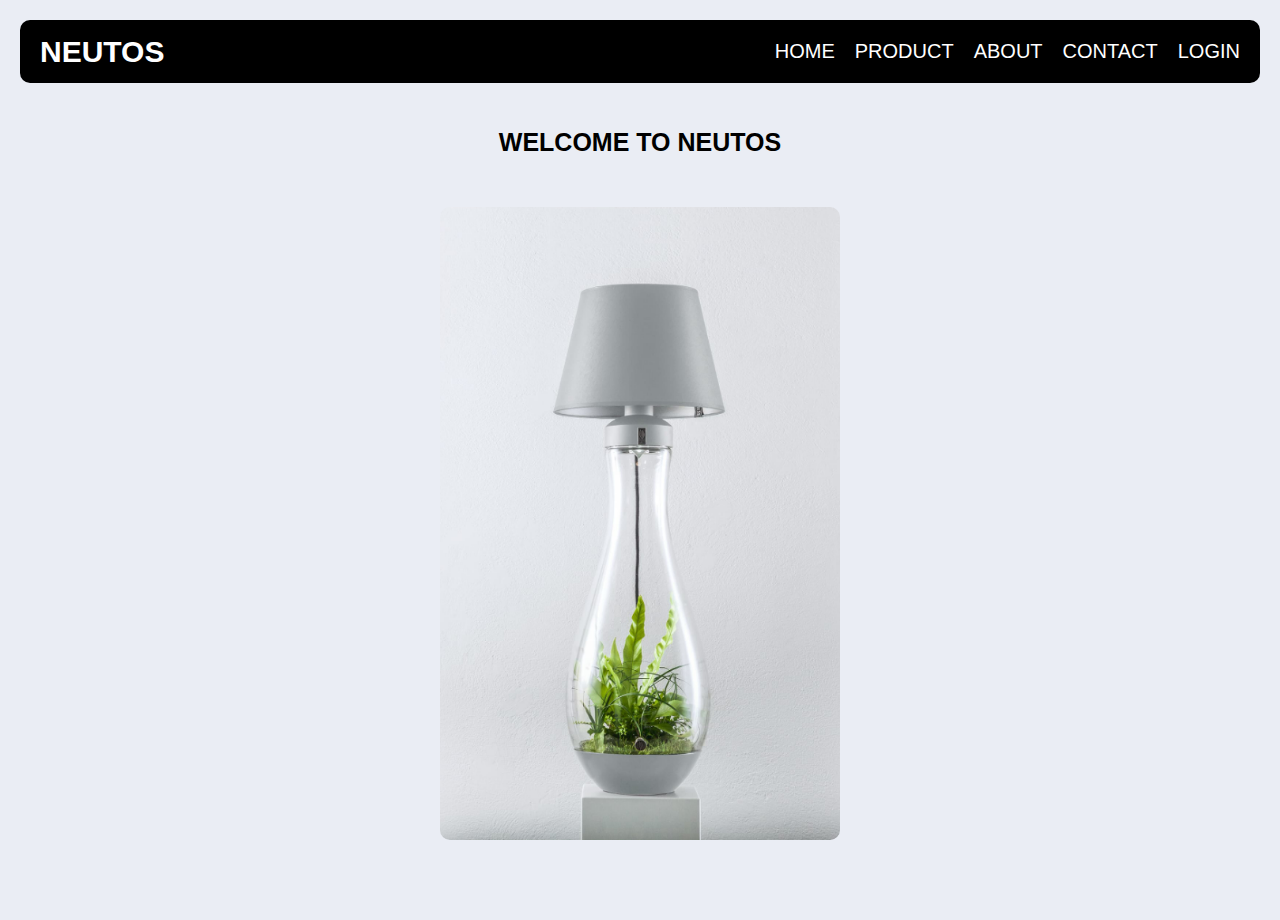
<file: index.html>
<!DOCTYPE html>
<html lang="en">
<head>
    <meta charset="UTF-8">
    <meta name="viewport" content="width=device-width, initial-scale=1.0">
    <title>Home</title>
    <link rel="stylesheet" href="CSS/MAIN.css">
</head>
<body>

<div class="containerHEAD">

    <div>
        <h1 id="logo">NEUTOS</h1>
    </div>


    <div class="containerNAV">
        <a href="./index.html"> HOME </a>
        <a href="./PAGES/PRODUCT.html"> PRODUCT </a>
        <a href="./PAGES/ABOUT.html"> ABOUT </a>
        <a href="./PAGES/CONTACT.html"> CONTACT </a>
        <a href="./PAGES/LOGIN.html"> LOGIN </a>
    </div>
</div>
<div class="containerMain">
    <div class="item2">
        <h1>WELCOME TO NEUTOS</h1><br>
        <img src="./IMG/Neutos%20Lampe%20Full2.png" alt="Neutos Foto" class="img5">

    </div>
</div>



</body>
</html>
</file>
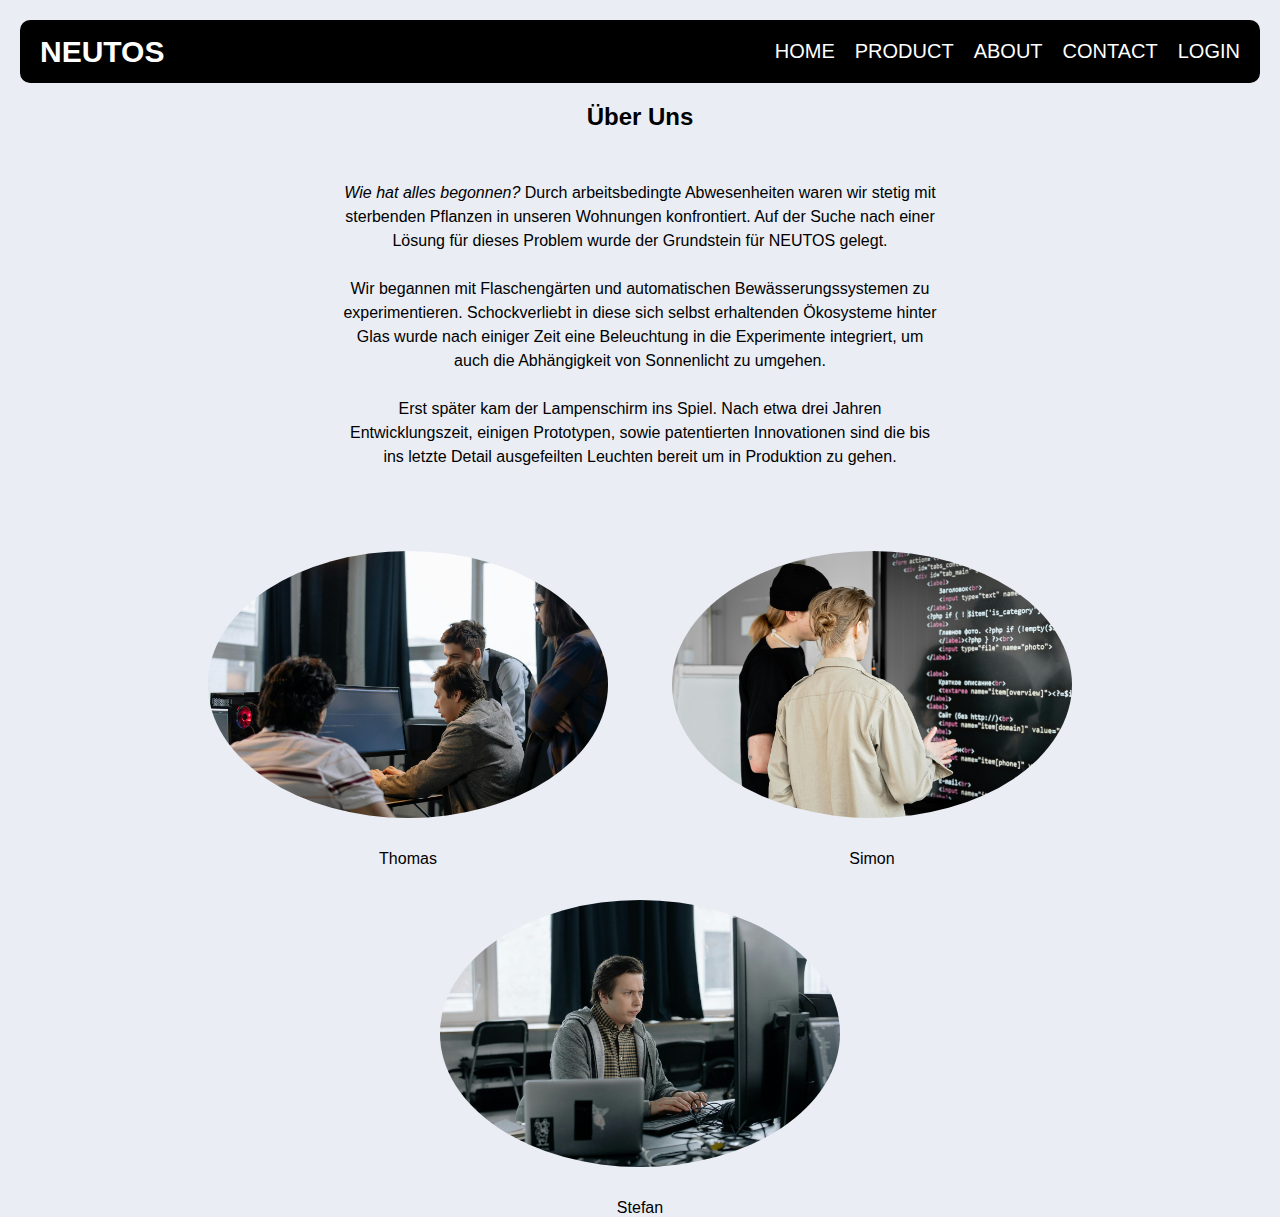
<file: PAGES/ABOUT.html>
<!DOCTYPE html>
<html lang="en">
<head>
    <meta charset="UTF-8">
    <meta name="viewport" content="width=device-width, initial-scale=1.0">
    <title>About</title>
    <link rel="stylesheet" href="../CSS/MAIN.css">
</head>
<body>
<div class="containerHEAD">

    <div>
        <h1 id="logo">NEUTOS</h1>
    </div>


    <div class="containerNAV">
        <a href="../index.html"> HOME </a>
        <a href="./PRODUCT.html"> PRODUCT </a>
        <a href="./ABOUT.html"> ABOUT </a>
        <a href="./CONTACT.html"> CONTACT </a>
        <a href="./LOGIN.html"> LOGIN </a>
    </div>
</div>

<div class="containerAbout">
<!--    <div class="item2">-->
        <h2>Über Uns</h2>

        <p><i>Wie hat alles begonnen?</i>
            Durch arbeitsbedingte Abwesenheiten waren wir stetig mit sterbenden Pflanzen in unseren Wohnungen konfrontiert.

            Auf der Suche nach einer Lösung für dieses Problem wurde der Grundstein für NEUTOS gelegt.<br><br> Wir begannen
            mit Flaschengärten und automatischen Bewässerungssystemen zu experimentieren. Schockverliebt in diese sich
            selbst erhaltenden Ökosysteme hinter Glas wurde nach einiger Zeit eine Beleuchtung in die Experimente
            integriert, um auch die Abhängigkeit von Sonnenlicht zu umgehen.<br><br> Erst später kam der Lampenschirm ins Spiel.
            Nach etwa drei Jahren Entwicklungszeit, einigen Prototypen, sowie patentierten Innovationen sind die bis ins
            letzte Detail ausgefeilten Leuchten bereit um in Produktion zu gehen.
        </p>
<!--    </div>-->
    <div class="about_img">
      <figure><img src="../IMG/placeholder1.jpg" alt="Name1"><figcaption>Thomas</figcaption></figure>
      <figure><img src="../IMG/placeholder2.jpg" alt="Name2"><figcaption>Simon</figcaption></figure>
      <figure><img src="../IMG/placeholder3.jpg" alt="Name3"><figcaption>Stefan</figcaption></figure>
    </div>
</div>

</body>
</html>
</file>
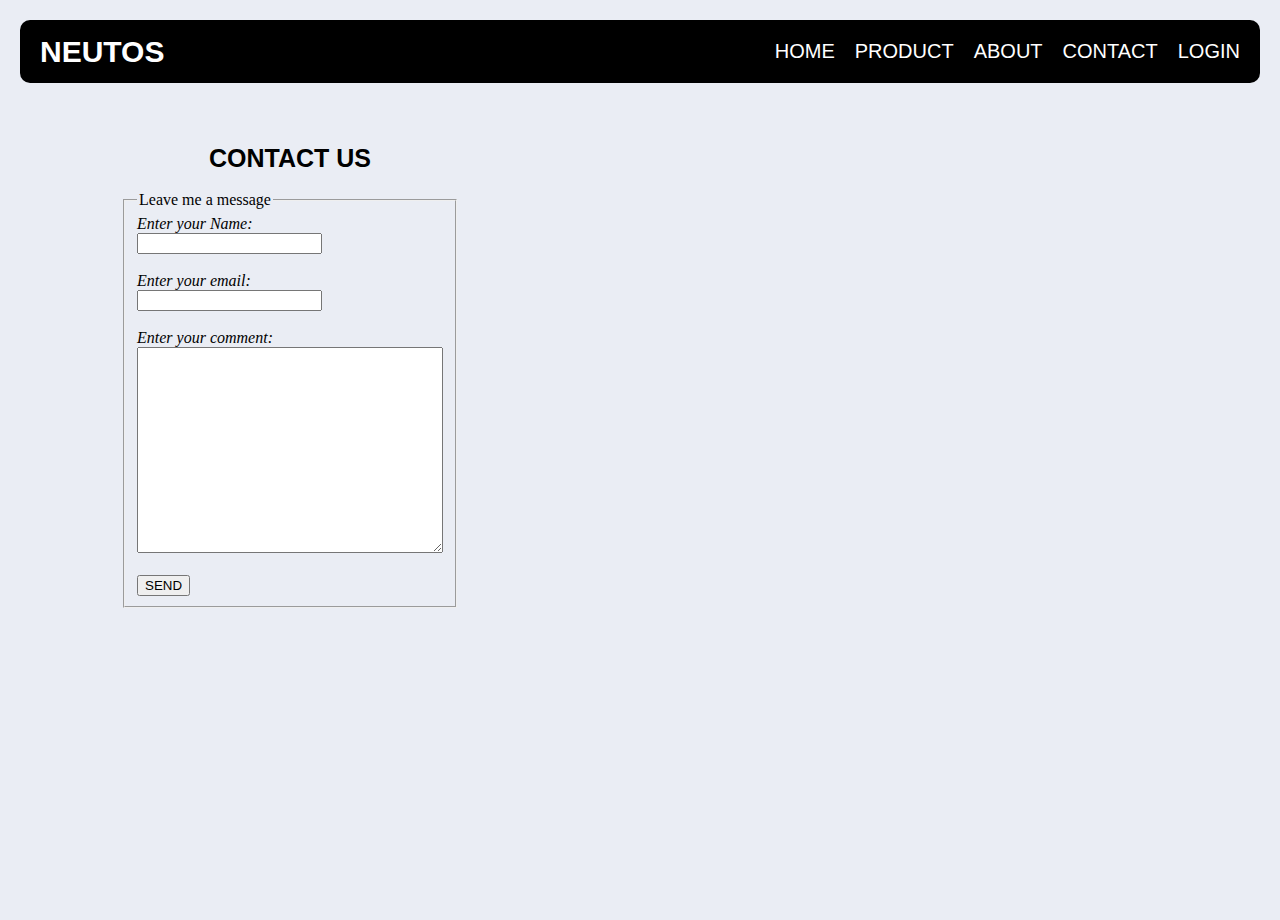
<file: PAGES/CONTACT.html>
<!DOCTYPE html>
<html lang="en" xmlns="http://www.w3.org/1999/html">
<head>
    <meta charset="UTF-8">
    <meta name="viewport" content="width=device-width, initial-scale=1.0">
    <title>CONTACT</title>
    <link rel="stylesheet" href="../CSS/MAIN.css">
</head>
<body>

<div class="containerHEAD">

    <div>
        <h1 id="logo">NEUTOS</h1>
    </div>


    <div class="containerNAV">
        <a href="../index.html"> HOME </a>
        <a href="./PRODUCT.html"> PRODUCT </a>
        <a href="./ABOUT.html"> ABOUT </a>
        <a href="./CONTACT.html"> CONTACT </a>
        <a href="./LOGIN.html"> LOGIN </a>
    </div>
</div>

<div class="containerMain">
    <div>
        <h1> CONTACT US </h1><br>
        <form>
            <fieldset>
                <legend>Leave me a message </legend>
                <label for="Benutzername"><i>Enter your Name:</i></label><br>
                <input type="text" id="Benutzername"><br>
                <br>
                <label for="email"><i> Enter your email:</i></label><br>
                <input type="email" id="email" name="email"><br>
                <br>
                <label for="message"> <i> Enter your comment:</i></label><br>
                <textarea id="message" style="width: 300px;height: 200px;"></textarea><br>
                <br>
                <button class="button button1"> SEND </button>
            </fieldset>
        </form>
    </div>

    <iframe src="https://www.google.com/maps/embed?pb=!1m18!1m12!1m3!1d5320.257466243697!2d16.4210259!3d48.184871099999995!2m3!1f0!2f0!3f0!3m2!1i1024!2i768!4f13.1!3m3!1m2!1s0x476d07e104f97b55%3A0xc2a95d4b2e045e44!2sCODERS%20BAY%20Vienna!5e0!3m2!1sde!2sat!4v1729597729690!5m2!1sde!2sat" width="600" height="450" style="border:0;" allowfullscreen="" loading="lazy" referrerpolicy="no-referrer-when-downgrade"></iframe>

</div>



</body>
</html>
</file>
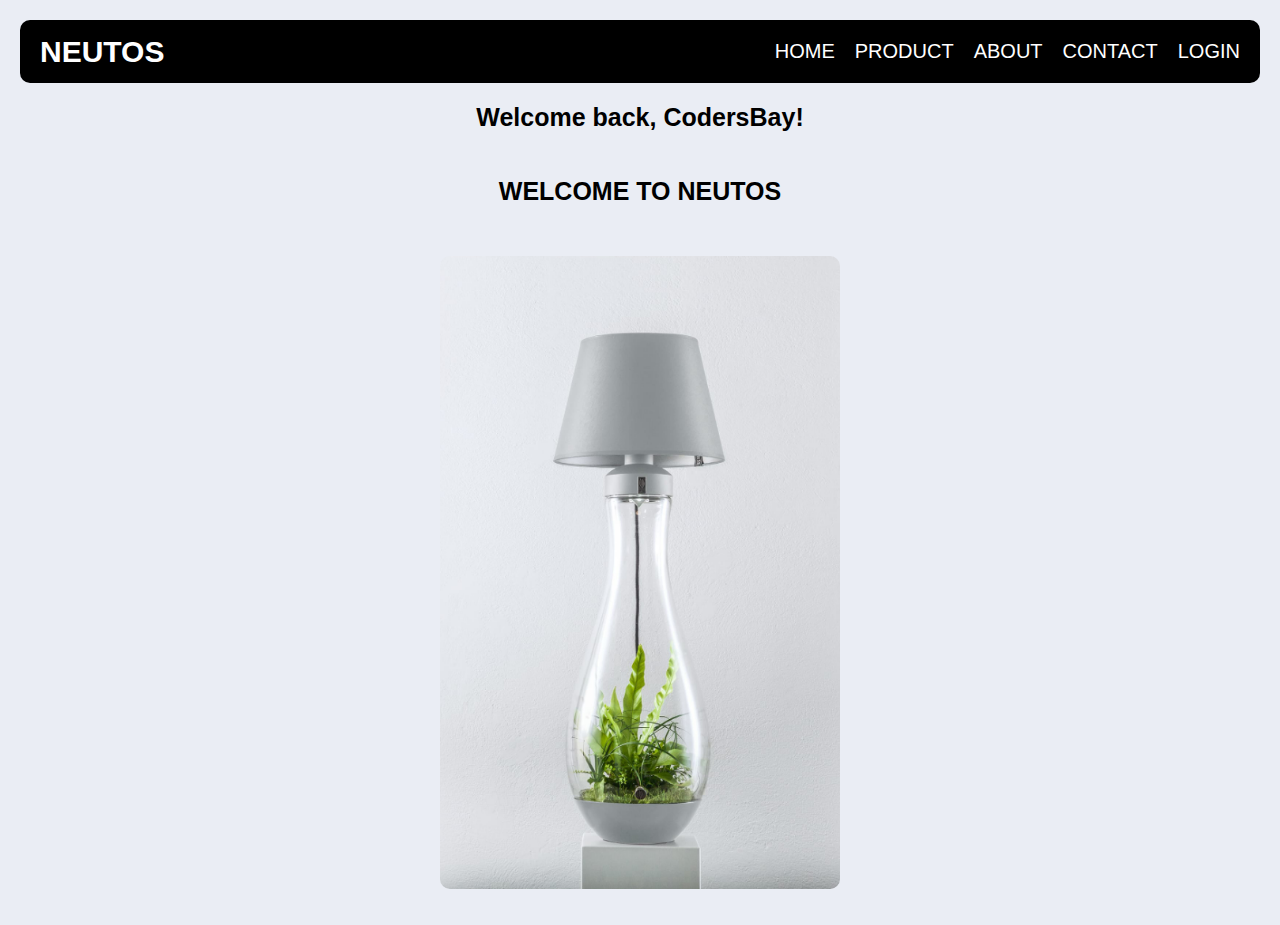
<file: PAGES/HOME.html>
<!DOCTYPE html>
<html lang="en">
<head>
    <meta charset="UTF-8">
    <meta name="viewport" content="width=device-width, initial-scale=1.0">
    <title>HOME</title>
    <link rel="stylesheet" href="../CSS/MAIN.css">
</head>
<body>
<!--<div class="containerHEAD">-->
<!--    <div class="containerlogo">-->
<!--        <div class="item">-->
<!--            <a>NEUTOS</a>-->
<!--        </div>-->
<!--    </div>-->
<!--    <div class="containerNAV">-->
<!--        <div class="item"><a class="nav" href="./Index.html"> HOME </a> </div>-->
<!--        <div class="item"><a class="nav" href="PAGES/PRODUCT.html"> PRODUCT </a> </div>-->
<!--        <div class="item"><a class="nav" href="./PAGES/PROJECTS.html"> ABOUT </a> </div>-->
<!--        <div class="item"><a class="nav" href="./PAGES/CONTACT.html"> CONTACT </a></div>-->
<!--    </div>-->
<!--</div>-->
<div class="containerHEAD">
    <div>
        <h1 id="logo">NEUTOS</h1>
    </div>


    <div class="containerNAV">
        <a href="../index.html"> HOME </a>
        <a href="./PRODUCT.html"> PRODUCT </a>
        <a href="./ABOUT.html"> ABOUT </a>
        <a href="./CONTACT.html"> CONTACT </a>
        <a href="./LOGIN.html"> LOGIN </a>
    </div>
</div>

<div>
    <h1>Welcome back, CodersBay!</h1>
</div>

<div class="containerMain">
    <div class="item2">
        <h1>WELCOME TO NEUTOS</h1><br>
        <img src="../IMG/Neutos%20Lampe%20Full2.png" alt="Neutos Foto" class="img5">

    </div>
</div>


</body>
</html>
</file>
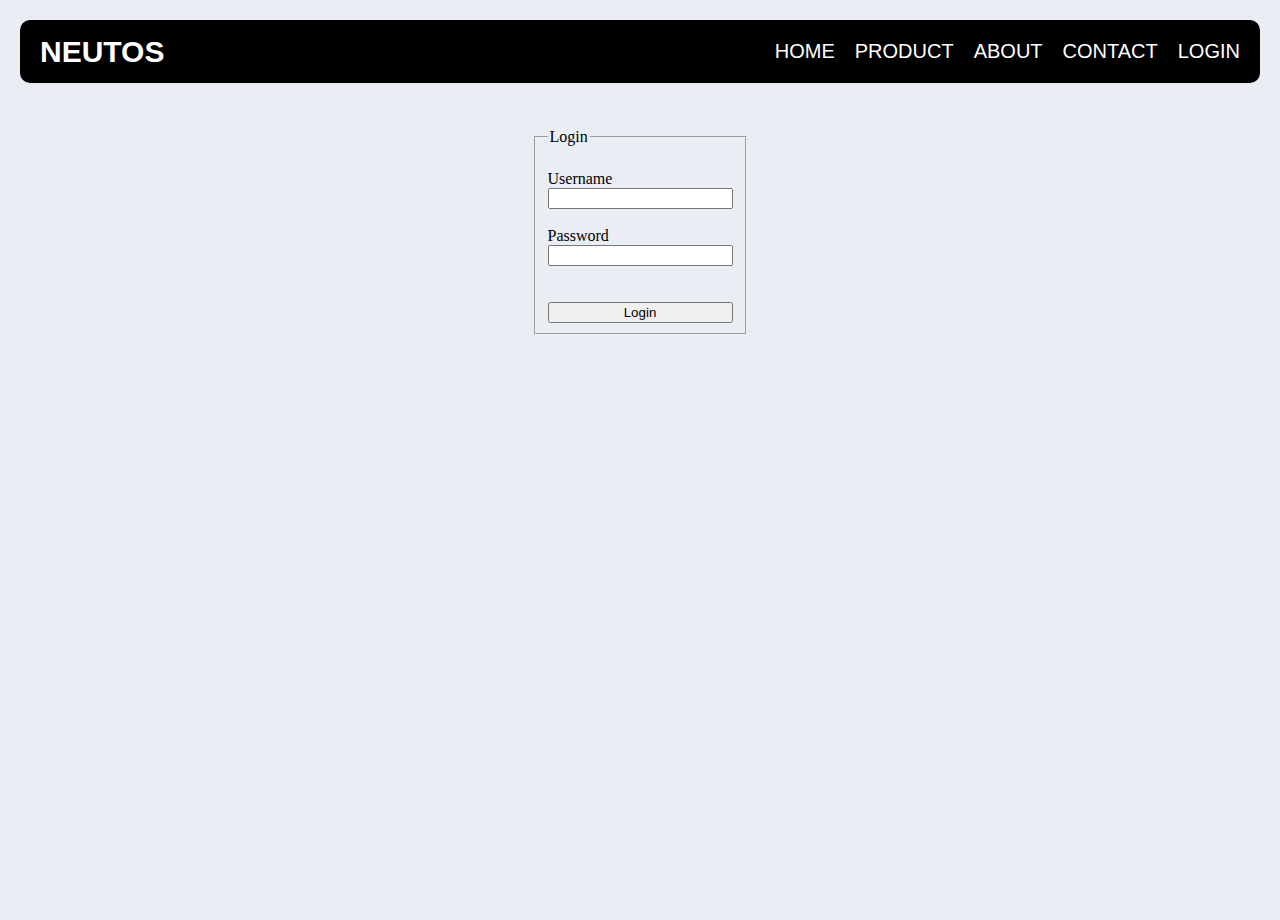
<file: PAGES/LOGIN.html>
<!DOCTYPE html>
<html lang="en" xmlns="http://www.w3.org/1999/html">
<head>

    <meta charset="UTF-8">
    <meta name="viewport" content="width=device-width, initial-scale=1.0">

    <title>LOGIN</title>

    <link rel="stylesheet" href="../CSS/MAIN.css">
    
</head>
<body>

<div class="containerHEAD">
    
    <div>
        <h1 id="logo">NEUTOS</h1>
    </div>


    <div class="containerNAV">
        <a href="../index.html"> HOME </a>
        <a href="./PRODUCT.html"> PRODUCT </a>
        <a href="./ABOUT.html"> ABOUT </a>
        <a href="./CONTACT.html"> CONTACT </a>
        <a href="./LOGIN.html"> LOGIN </a>
    </div>
</div>



<div class = "containerMain">
    <fieldset>
        <legend>Login</legend>
        <div class="fieldset_content">     
            <br>       
            <label for="username">Username</label>
            <input type="text" id="username" name = "username">
            <br>
            <label for="password">Password</label>
            <input type="password" id="password" name = "password">
            <br><br>
            <p id="result"></p>
            <button onclick="login_compare()">Login</button>
        </div>    
    </fieldset>
</div>
  
<script>
    function login_compare() {
        const username_correct = "CodersBay";
        const password_correct = "cbpw123";
        
        const entered_username = document.getElementById("username").value;
        const entered_password = document.getElementById("password").value;
        
        if (entered_username === username_correct && entered_password === password_correct){
            document.getElementById("result").textContent = "Welcome!";
            window.location.href = "./HOME.html"
        } else {
            document.getElementById("result").textContent = "e-mail or password wrong";
        }
    }
</script>

</body>
</file>
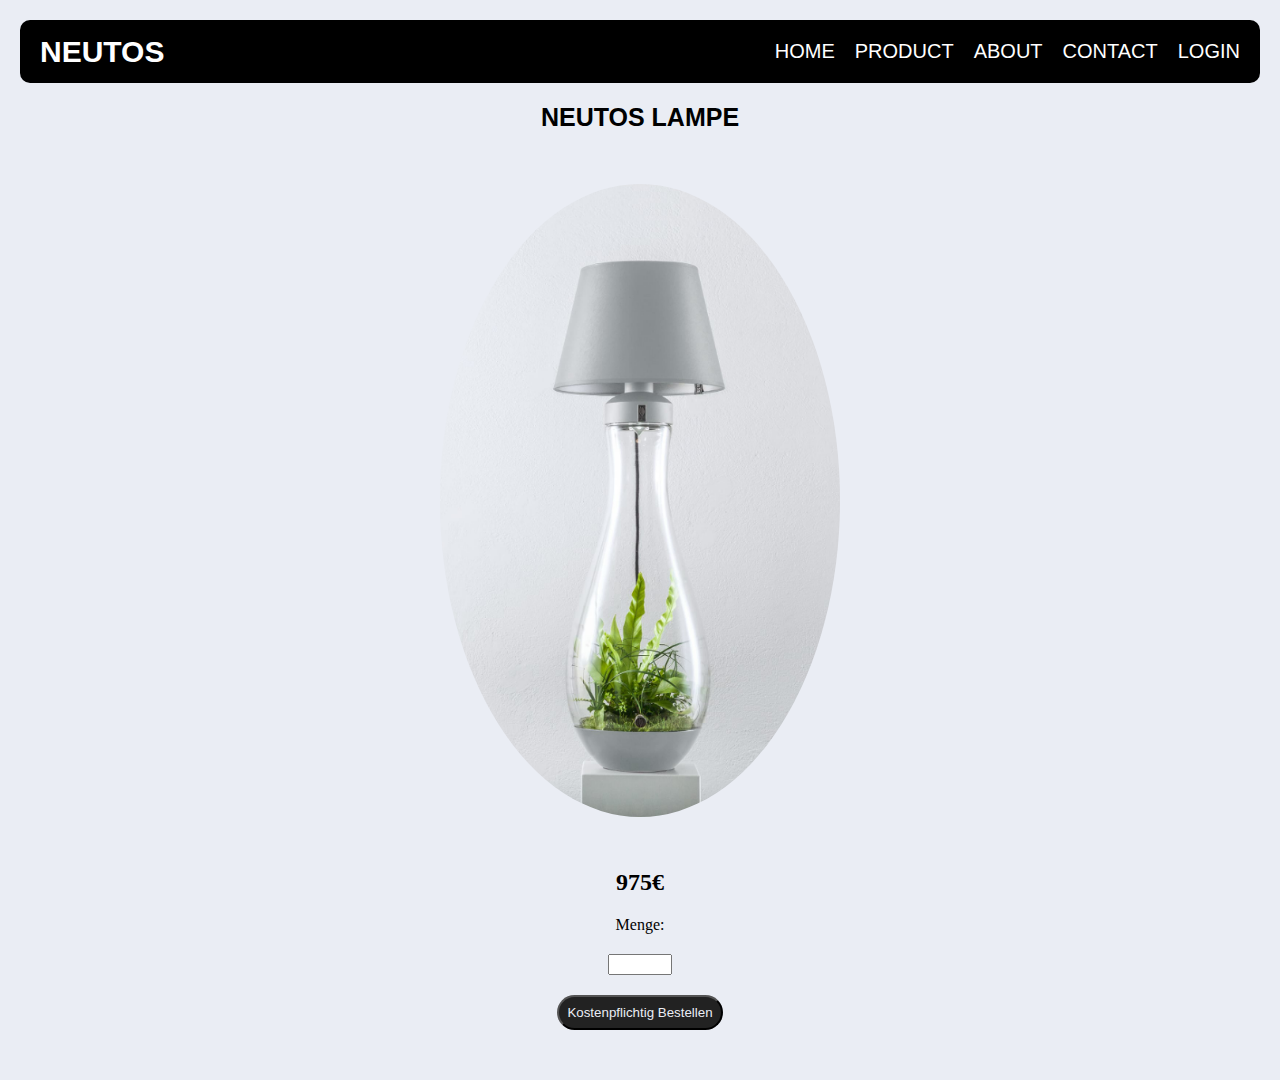
<file: PAGES/order.html>
<!DOCTYPE html>
<html lang="en">
<head>
    <meta charset="UTF-8">
    <meta name="viewport" content="width=device-width, initial-scale=1.0">
    <title>HOME</title>
    <link rel="stylesheet" href="../CSS/MAIN.css">
</head>
<body>

<div class="containerHEAD">

    <div>
        <h1 id="logo">NEUTOS</h1>
    </div>


    <div class="containerNAV">
        <a href="../index.html"> HOME </a>
        <a href="./PRODUCT.html"> PRODUCT </a>
        <a href="./ABOUT.html"> ABOUT </a>
        <a href="./CONTACT.html"> CONTACT </a>
        <a href="./LOGIN.html"> LOGIN </a>
    </div>
</div>
<div class="containerOrder">
    <h1>NEUTOS LAMPE</h1>
    <img src="../IMG/Neutos%20Lampe%20Full2.png" alt="Neutos Foto" class="img7">
    <h2><b>975€</b></h2>
    <label for="quantity">Menge:</label>
    <input type="number" id="quantity" name="quantity" min="1" max="100"> 
    <a href="#"><button class="orderbtn">Kostenpflichtig Bestellen</button></a>
    
</div>



</body>
</html>
</file>
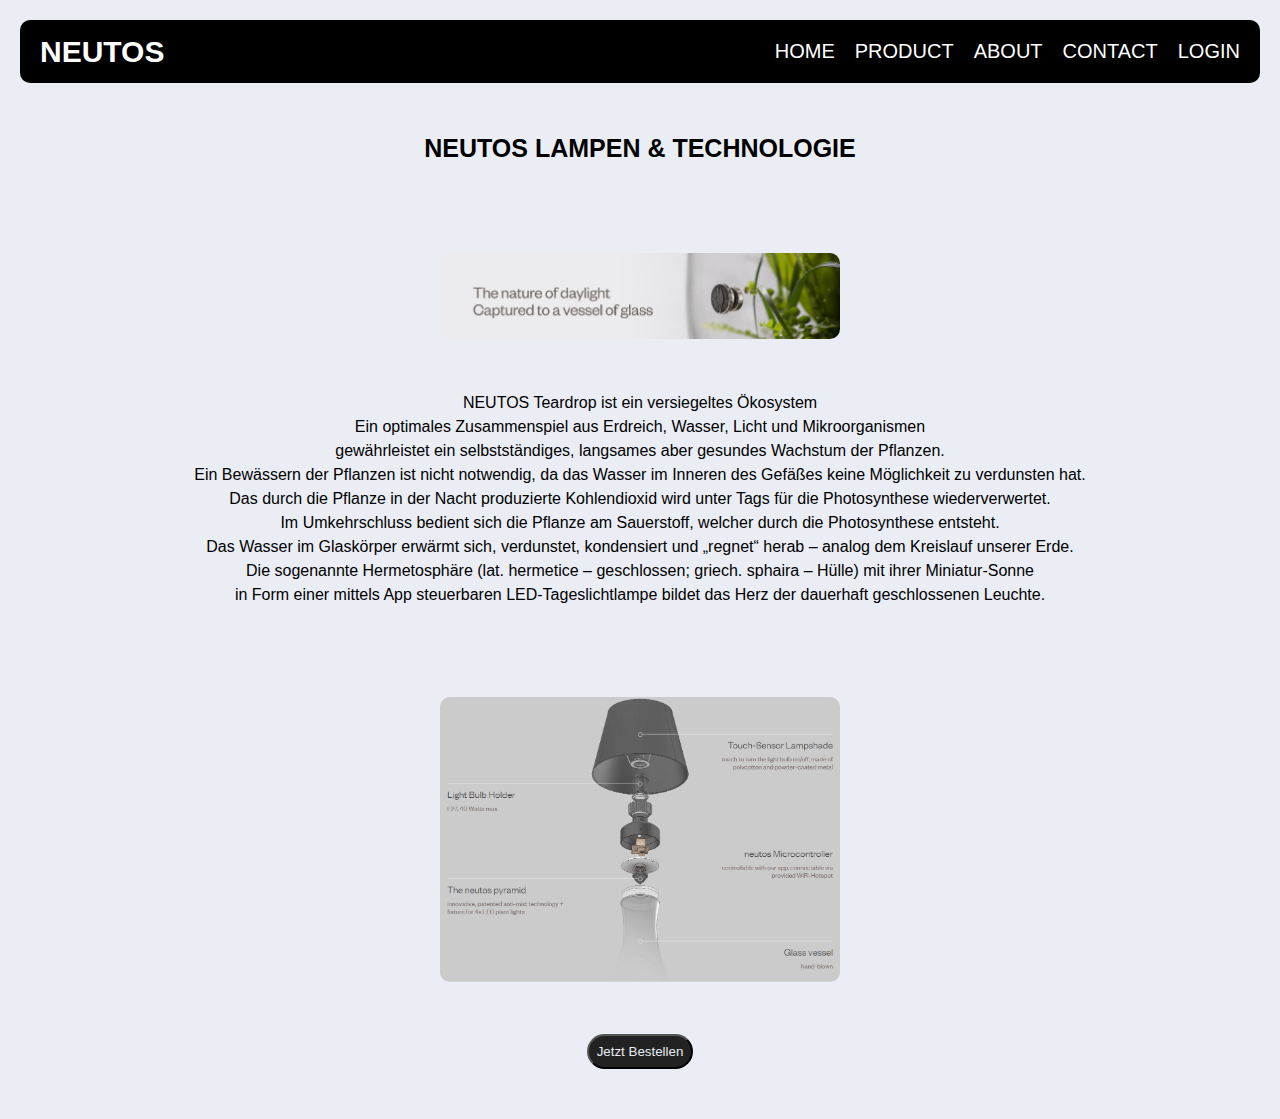
<file: PAGES/PRODUCT.html>
<!DOCTYPE html>
<html lang="en">
<head>
    <meta charset="UTF-8">
    <meta name="viewport" content="width=device-width, initial-scale=1.0">
    <title>Product</title>
    <link rel="stylesheet" href="../CSS/MAIN.css">
</head>
<body>
<!--<div class="containerHEAD">-->
<!--  <div class="containerlogo">-->
<!--    <div class="item">-->
<!--      <a>NEUTOS</a>-->
<!--    </div>-->
<!--  </div>-->
<!--  <div class="containerNAV">-->
<!--    <div class="item"><a class="nav" href="../index.html"> HOME </a> </div>-->
<!--    <div class="item"><a class="nav" href="./PRODUCT.html"> PRODUCT </a> </div>-->
<!--    <div class="item"><a class="nav" href="./PROJECTS.html"> ABOUT </a> </div>-->
<!--    <div class="item"><a class="nav" href="./CONTACT.html"> CONTACT </a></div>-->
<!--  </div>-->
<!--</div>-->
<div class="containerHEAD">

    <div>
        <h1 id="logo">NEUTOS</h1>
    </div>


    <div class="containerNAV">
        <a href="../index.html"> HOME </a>
        <a href="./PRODUCT.html"> PRODUCT </a>
        <a href="./ABOUT.html"> ABOUT </a>
        <a href="./CONTACT.html"> CONTACT </a>
        <a href="./LOGIN.html"> LOGIN </a>
    </div>
</div>

<div class="containerProduct">
    <h1> NEUTOS LAMPEN & TECHNOLOGIE </h1><br>
    <img src="../IMG/Neutos%20Header%2002.png" alt="Neutros Detailfotos" class="img6">
    <p>NEUTOS Teardrop ist ein versiegeltes Ökosystem <br>
          Ein optimales Zusammenspiel aus Erdreich, Wasser, Licht und Mikroorganismen <br>
          gewährleistet ein selbstständiges, langsames aber gesundes Wachstum der Pflanzen.<br>
          Ein Bewässern der Pflanzen ist nicht notwendig, da das Wasser im Inneren des Gefäßes keine Möglichkeit zu verdunsten hat.<br>
          Das durch die Pflanze in der Nacht produzierte Kohlendioxid wird unter Tags für die Photosynthese wiederverwertet.<br>
          Im Umkehrschluss bedient sich die Pflanze am Sauerstoff, welcher durch die Photosynthese entsteht.<br>
          Das Wasser im Glaskörper erwärmt sich, verdunstet, kondensiert und „regnet“ herab – analog dem Kreislauf unserer Erde.<br>
          Die sogenannte Hermetosphäre (lat. hermetice – geschlossen; griech. sphaira – Hülle) mit ihrer Miniatur-Sonne <br>
          in Form einer mittels App steuerbaren LED-Tageslichtlampe bildet das Herz der dauerhaft geschlossenen Leuchte.<br>
    </p>
    <br>
    <img src="../IMG/Neutos%20Funktion.png" alt="FunktionNeutos" class="img4">
    <a href="order.html"><button class="orderbtn">Jetzt Bestellen</button></a>
</div>

</body>
</html>
</file>
<file: CSS/MAIN.css>
* {
    margin: 0;
}

body {
    height: 100vh;
    background-color: #eaedf4;
}

.containerHEAD {
    display: flex;
    flex-direction: row;
    flex-wrap: wrap;
    background-color: #000000;
    border-radius: 10px;
    height: auto;
    align-items: center;
    justify-content: space-between;
    gap: 20px;
    margin: 20px;
    font-family: "Arial Black", sans-serif;

}

.containerNAV {
    display: flex;
    flex-direction: row;
    justify-content: center;
    flex-wrap: wrap;
    margin: 20px;
    text-decoration: none;
    gap:20px;
    font-size: 20px;
}

.containerNAV > a{
    color: #ffffff;
    text-decoration: none;
}

.containerMain {
    display: flex;
    align-items: center;
    justify-content: center;
    gap: 100px;
    flex-direction: row;
    flex-wrap: wrap;
    margin-top: 5vh;
}

.fieldset_content {
    display: flex;
    flex-direction: column;
}

#logo{
    color: white;
    font-size: 30px;
    padding: 14px 20px;
    text-align: center;
}

@media (width <= 810px)
{
    .containerHEAD {
        flex-direction: column;
    }
}
img {
    max-width: 400px;
    border-radius: 50%;
    margin: 2rem;
}
.img4 {
    width: 800px;
    height: auto;
    text-align: center;
    border-radius: 10px;
}
.img5 {
    width: 400px;
    height: auto;
    border-radius: 10px;
}
.img6 {
    width: 800px;
    height: auto;
    text-align: center;
    border-radius: 10px;
}
h1 { font-size: 25px;
    text-align: center;
    font-family: "Arial Black", sans-serif;
}
a {
    text-decoration: none;
}
.containerProduct {
    display: flex;
    align-items: center;
    justify-content: center;
    gap: 20px;
    flex-direction: column;
    flex-wrap: wrap;
    text-align: center;
    /*margin: 75px;*/
    margin: 4vw;
    font-family: "Arial", sans-serif;

}
.containerProduct > p {
    line-height: 1.5em;
}

.orderbtn {
    padding: 0.5rem;
    background-color: #222222;
    color: #eaedf4;
    cursor: pointer;
    border-radius: 40px;
    margin-bottom: 50px;
}

.containerAbout {
    display: flex;
    align-items: center;
    /* justify-content: center; */
    gap: 50px;
    flex-direction: column;
    flex-wrap: wrap;
    font-family: Arial, sans-serif;
    /*max-width: 800px;*/
    margin: 0 5px;
}

.containerAbout > p {
    line-height: 1.5em;
    text-align: center;
    max-width: 600px;
}

.containerOrder {
    display: flex;
    align-items: center; 
    justify-content: center; 
    gap: 20px;
    flex-direction: column;
    flex-wrap: wrap;
    margin-bottom: 20px;
}

@media (width <= 590px) {
    img {
        width: 300px;
        height: auto;
    }
    iframe {
        width: 90vw;
    }
}

.about_img {
    display: flex;
    justify-content: center;
    flex-wrap: wrap;
}

@media (width <= 810px)
{
    .img4 {
        width: 280px;
    }
    .img6 {
        width: 280px;

    }
}

iframe{
    height: 496px;
    border-radius: 2%;
}

figure {
    display: flex;
    flex-flow: column;
    align-items: center;
}
</file>
